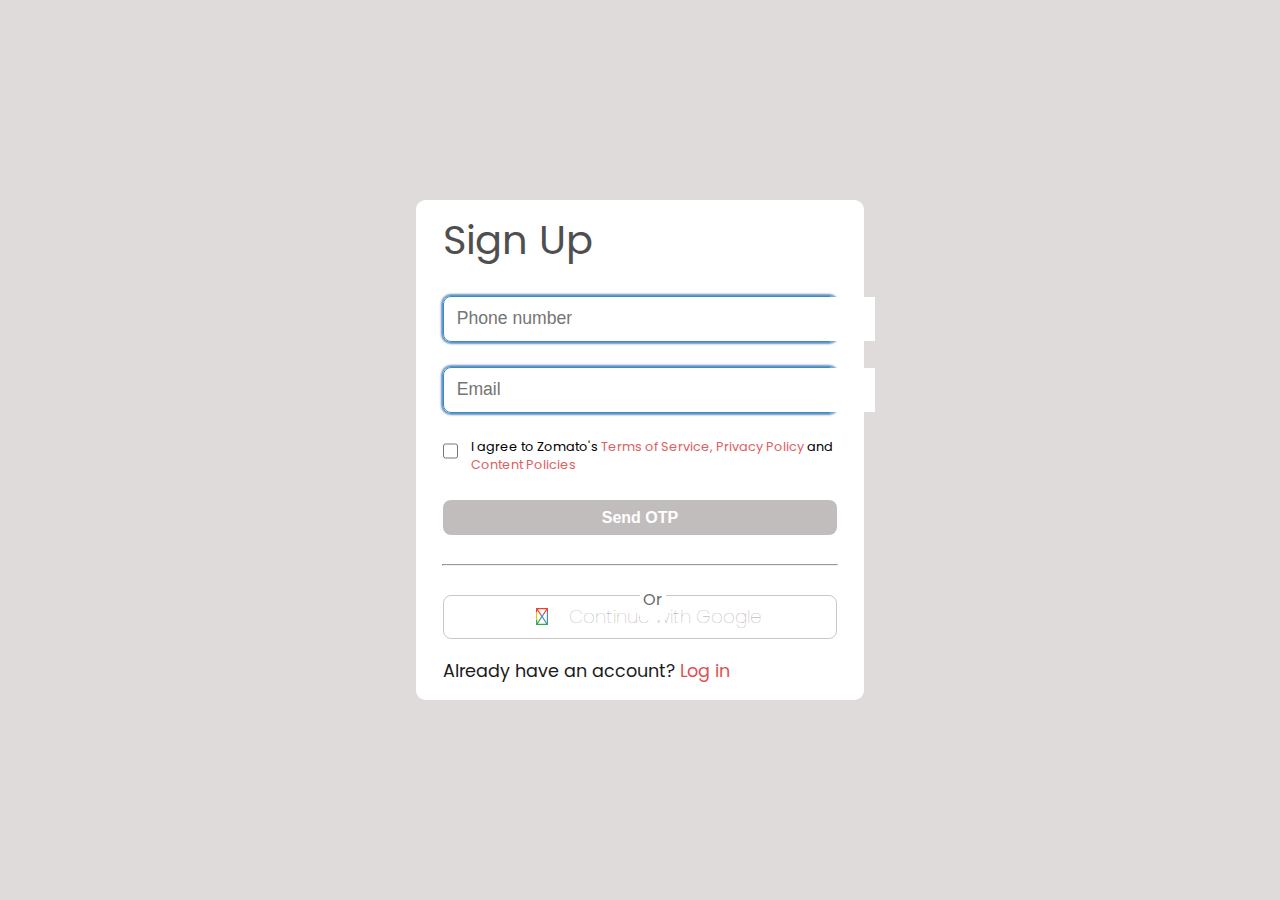
<file: signUp.html>
<!DOCTYPE html>
<html lang="en">

<head>
    <meta charset="UTF-8">
    <meta http-equiv="X-UA-Compatible" content="IE=edge">
    <meta name="viewport" content="width=device-width, initial-scale=1.0">
    <title>zomato</title>

    <link rel="stylesheet" href="https://cdnjs.cloudflare.com/ajax/libs/font-awesome/6.1.1/css/all.min.css" integrity="sha512-KfkfwYDsLkIlwQp6LFnl8zNdLGxu9YAA1QvwINks4PhcElQSvqcyVLLD9aMhXd13uQjoXtEKNosOWaZqXgel0g==" crossorigin="anonymous" referrerpolicy="no-referrer"
    />

    <!--Favicon-->
    <link rel="stylesheet icon" href="https://b.zmtcdn.com/images/logo/zomato_logo_2017.png">
    <link rel="stylesheet" href="https://stackpath.bootstrapcdn.com/font-awesome/4.7.0/css/font-awesome.min.css" crossorigin="anonymous">

    <!--CSS  -->
    <link rel="stylesheet" href="signUp.css">
</head>

<body>


    <div class="container-login">
        <div class="container-flex">

            <header>
                <p>Sign Up</p>
            </header>



            <!-- SECTION-1 -->

            <section class="login-section-1">
                <div class="lable-login">
                    <div class="login-section-1-item back">
                        <input type="text" placeholder="Phone number" class="hello">
                    </div>
                </div>
                <div class="lable-login">
                    <div class="login-section-1-item back">
                        <input type="text" placeholder="Email">
                    </div>
                </div>

                <div class="">
                    <div class="warning">
                        <input type="checkbox">
                        <p>I agree to Zomato's <span>Terms of Service, Privacy Policy</span> and <span>Content Policies</span> </p>

                    </div>
                </div>

                <div class="OTP ">
                    <button>Send OTP</button>
                </div>

            </section>

            <div class="upper-line">
                <hr class="main-line">
                <span class="Or">Or</span>
            </div>


            <!--  SECTION-2  -->
            <section class="section-2-login">

                <div class="share">
                    <i class="fab fa-google  Google" aria-hidden="true"></i>
                    <p>Continue with Google</p>
                </div>
            </section>





            <!--FOOTER-->
            <footer>
                <p>Already have an account?
                    <a href="login.html">Log in</a>
                </p>
            </footer>
        </div>




    </div>





</body>

</html>
</file>
<file: signUp.css>
@import url('https://fonts.googleapis.com/css2?family=Poppins:wght@300;400;500;600;700;800&display=swap');
body {
    margin: 0px;
    padding: 0px;
    text-decoration: none;
    font-family: 'Poppins', sans-serif;
}

.container-login {
    width: 100vw;
    height: 100vh;
    background-color: #e0dbdb;
    display: flex;
    flex-direction: column;
    justify-content: center;
    align-items: center;
}

.container-flex {
    width: 35vw;
    background-color: #ffffff;
    border-radius: 0.6rem;
}

header {
    width: 88%;
    margin: auto;
}

header p {
    font-size: 2.5rem;
    line-height: 4rem;
    margin: 0.5rem 0px;
    margin-bottom: 1.5rem;
    font-weight: 400;
    color: rgb(79, 79, 79);
}

.login-section-1 {
    width: 88%;
    margin: auto;
    margin-bottom: 1.8rem;
}

.lable-login {
    display: flex;
    border: 1px solid rgb(48, 143, 197);
    border-radius: 0.5rem;
    box-shadow: 0 0 2px 2px #6790be;
    margin-bottom: 1.6rem;
}

.login-section-1-item input {
    font-size: 1.1rem;
    border: none;
    outline: none;
    width: 175%;
    padding: 0.7rem 0rem;
    margin-left: 0.8rem;
}

.section-2-login {
    width: 88%;
    margin: auto;
    margin-bottom: 1.2rem;
}

.share {
    display: flex;
    justify-content: center;
    align-items: center;
    border: 1px solid #cec6c6;
    height: 2.6rem;
    gap: 1.3rem;
    border-radius: 0.5rem;
    /* margin-bottom: 1rem; */
}

.share .Google {
    font-size: 1.5rem;
    background: conic-gradient(from -45deg, #ea4335 110deg, #4285f4 90deg 180deg, #34a853 180deg 270deg, #fbbc05 270deg) 73% 55%/150% 150% no-repeat;
    -webkit-background-clip: text;
    background-clip: text;
    color: transparent;
    -webkit-text-fill-color: transparent;
    margin-left: 1.1rem;
}

.share p {
    font-size: 1.15rem;
    color: #aca3a3;
    font-weight: lighter;
}

.upper-line {
    display: flex;
    margin-bottom: 1.8rem;
}

footer {
    width: 88%;
    margin: auto;
    margin-bottom: 1rem;
}

footer p {
    color: rgb(28, 28, 28);
    font-size: 1.1rem;
    margin: 0px;
}

footer p a {
    color: #df5050;
    text-decoration: none;
}

.lower-line {
    margin-bottom: 1rem;
}

.warning {
    display: flex;
    justify-content: center;
    align-items: center;
}

.warning p {
    margin: 0;
}

.warning input {
    width: 20px;
    height: 20px;
    margin: 0;
    margin-right: 0.8rem;
    margin-bottom: 0.6rem;
    border-radius: 50%;
    cursor: pointer;
    color: red;
}

.warning p {
    font-size: 0.8rem;
}

.warning p span {
    color: #e06060;
}

.main-line {
    width: 88%;
    margin-top: 0;
    margin-bottom: 0;
}

.Or {
    position: absolute;
    top: 65%;
    left: 50%;
    color: rgb(105, 105, 105);
    background: rgb(255, 255, 255);
    padding: 0.1rem 0.2rem 0.5rem 0.2rem;
    font-size: 1rem;
}

.OTP button {
    width: 100%;
    font-size: 1rem;
    /* padding: 2.1rem 0; */
    line-height: 2.1rem;
    border: none;
    background-color: #c2bdbd;
    color: #ffffff;
    font-weight: 550;
    border-radius: 0.5rem;
}

.OTP {
    margin-top: 1.6rem;
}
</file>
